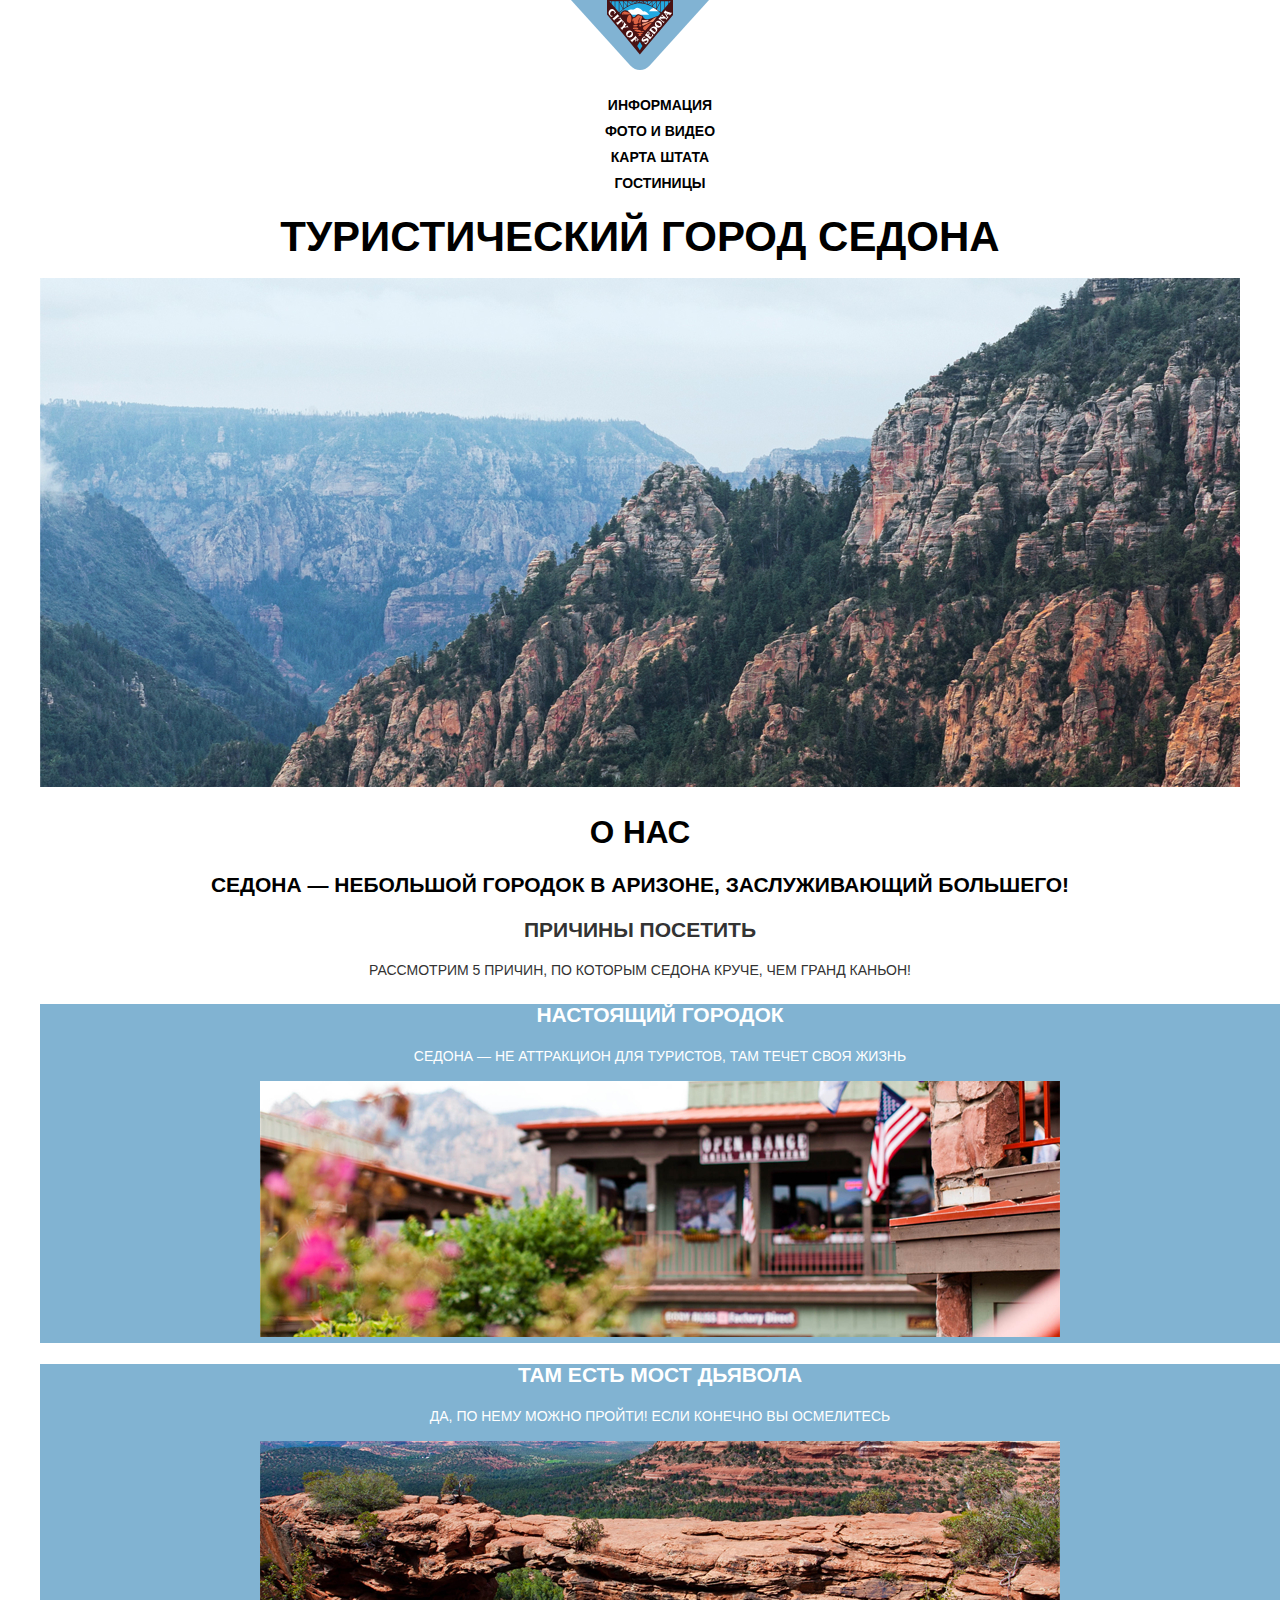
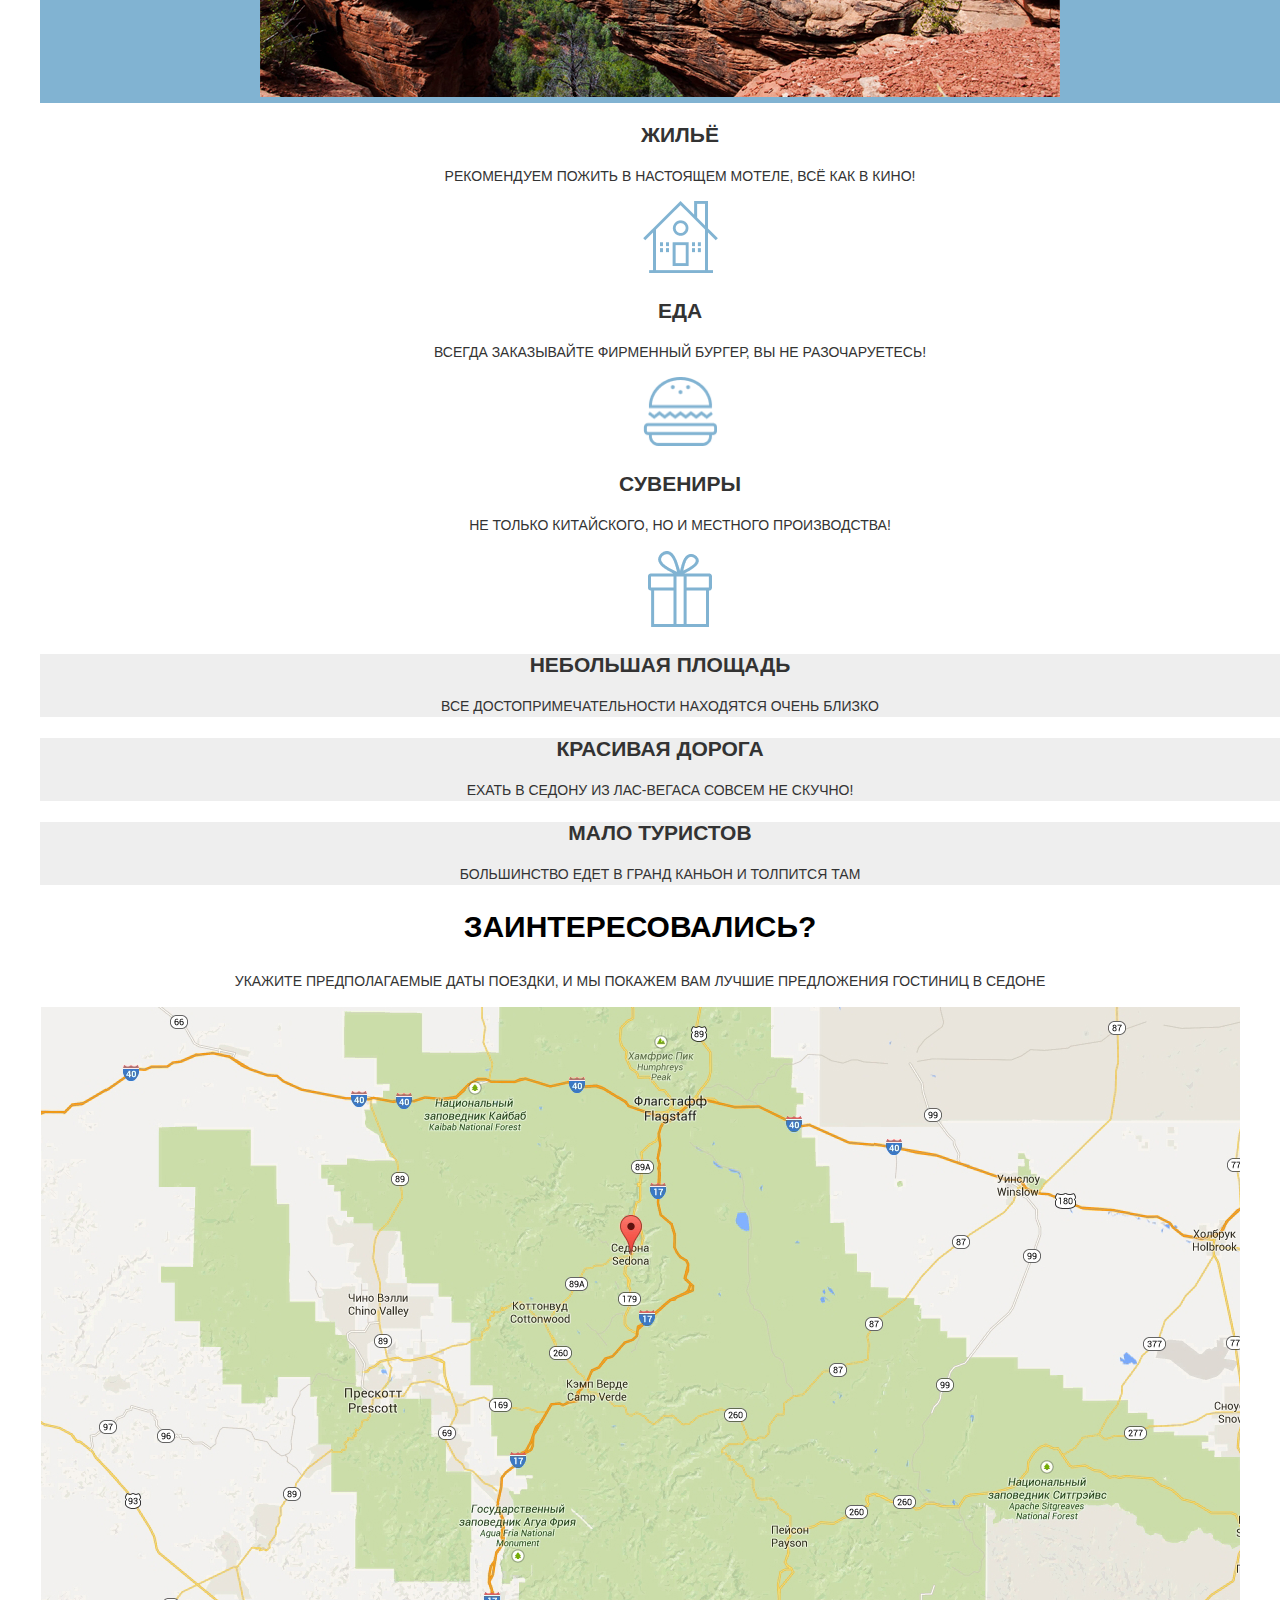
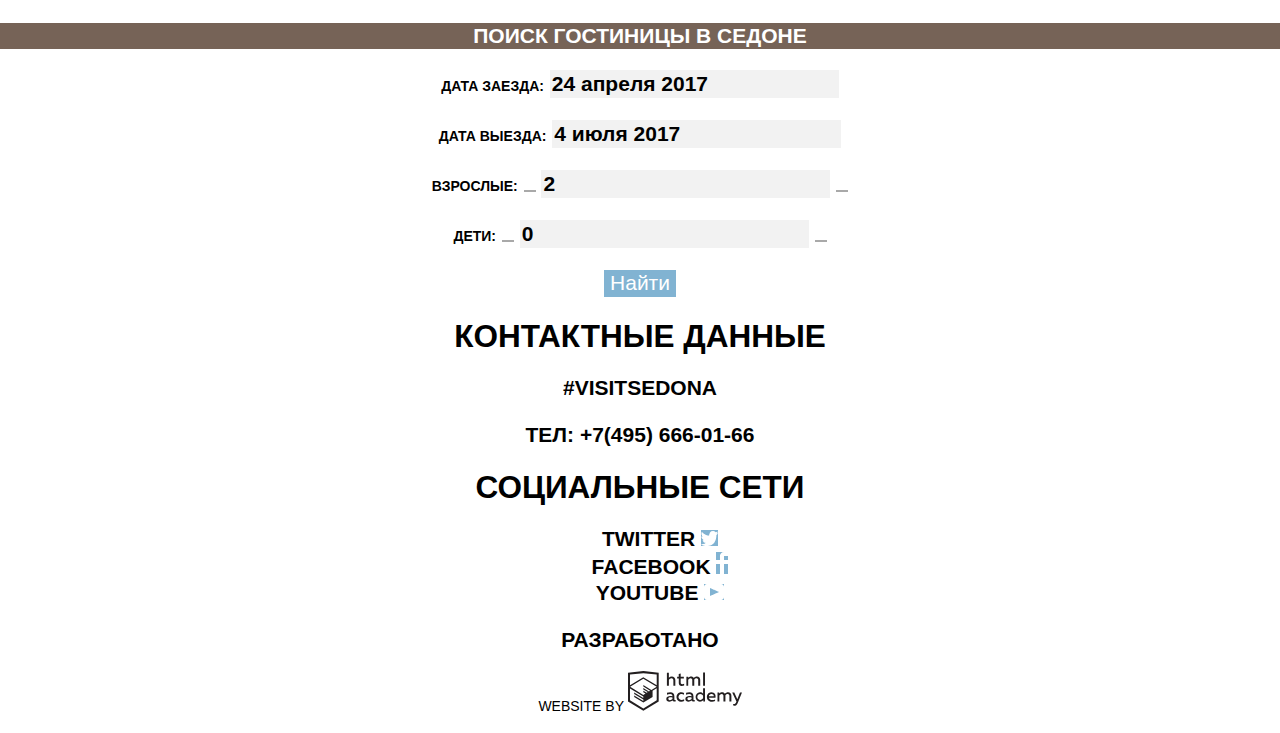
<file: index.html>
<!DOCTYPE html>
<html class="page" lang="ru">
  <head>
    <meta charset="utf-8">
    <title>Туристический город Седона</title>
    <link rel="stylesheet" href="css/normalize.css">
    <link rel="stylesheet" href="css/style.css">
    <link rel="icon" href="favicon.ico">
    <link rel="icon" href="img/icons/favicon32.svg" type="image/svg+xml">
    <link rel="apple-touch-icon" href="img/icons/favicon152.png">
    <link rel="manifest" href="manifest.webmanifest">
  </head>
  <body class="page-body">

    <header class="main-header">
      <nav class="main-nav">
        <a class="main-header-logo link">
          <img class="img" src="img/logo/logo-sedona.svg" alt="Логотип Седоны" width="138" height="70">
        </a>
        <ul class="site-nav">
          <li><a class="link" href="blank.html">Информация</a></li>
          <li><a class="link" href="blank.html">Фото и видео</a></li>
          <li><a class="link" href="blank.html">Карта штата</a></li>
          <li><a class="link" href="catalog.html">Гостиницы</a></li>
        </ul>
      </nav>
    </header>

    <main class="container">

      <h1>Туристический город Седона</h1>
        <img class="img" src="img/background-photo.jpg" alt="Каньон в Седоне" width="1200" height="509">
      <section class="about-us">
        <h2>О нас</h2>
        <p>Седона — небольшой городок в Аризоне, заслуживающий большего!</p>
      </section>

      <section class="features">
        <h2>Причины посетить</h2>
        <p class="reasons">Рассмотрим 5 причин, по которым Седона круче, чем Гранд Каньон!</p>

        <ol class="features-list">
          <li>
            <div class="main-features">
            <h3>Настоящий городок</h3>
            <p>Седона — не аттракцион для туристов, там течет своя жизнь</p>
            <img class="img" src="img/true-town.jpg" alt="Дом и цветущие деревья" width="800" height="256">
            </div>
          </li>
          <li>
            <div class="main-features">
            <h3>Там есть мост дьявола</h3>
            <p>Да, по нему можно пройти! Если конечно вы осмелитесь</p>
            <img class="img" src="img/devils-bridge.jpg" alt="" width="800" height="256">
            </div>
          </li>
          <li>
            <ul class="features-list">
              <li>
                <h3>Жильё</h3>
                <p>Рекомендуем пожить в настоящем мотеле, всё как в кино!</p>
                <img class="img" src="img/icons/icon-house.png" alt="" width="75" height="72">
              </li>
              <li>
                <h3>Еда</h3>
                <p>Всегда заказывайте фирменный бургер, вы не разочаруетесь!</p>
                <img class="img" src="img/icons/icon-hamburger.png" alt="" width="74" height="70">
              </li>
              <li>
                <h3>Сувениры</h3>
                <p>Не только китайского, но и местного производства!</p>
                <img class="img" src="img/icons/icon-gift.png" alt="" width="64" height="76">
              </li>
            </ul>
          </li>
          <li class="additional-features">
            <h3>Небольшая площадь</h3>
            <p class="features-description">Все достопримечательности находятся очень близко</p>
          </li>
          <li class="additional-features">
            <h3>Красивая дорога</h3>
            <p class="features-description">Ехать в Седону из Лас-Вегаса совсем не скучно!</p>
          </li>
          <li class="additional-features">
            <h3>Мало туристов</h3>
            <p class="features-description">Большинство едет в Гранд Каньон и толпится там</p>
          </li>
        </ol>
      </section>

      <section class="search-hotel">
        <p class="search-question">Заинтересовались?</p>
        <p class="search-description">Укажите предполагаемые даты поездки, и мы покажем вам лучшие предложения гостиниц в Седоне</p>
        <img class="img" src="img/map.jpg" alt="Карта с расположением гостиниц" width="1199" height="594">

        <h2>Поиск гостиницы в Седоне</h2>

        <form class="search-form" action="https://echo.htmlacademy.ru" method="post">
          <p class="search-item">
            <label class="date" for="arrival-date">Дата заезда:</label>
            <input id="arrival-date" type="text" value="24 апреля 2017" name="arrival">
          </p>

          <p class="search-item">
            <label class="date" for="leaving-date">Дата выезда:</label>
            <input id="leaving-date" type="text" value="4 июля 2017" name="leaving">
          </p>

          <p class="search-item">
            <label for="adults">Взрослые:</label>
            <button class="button plus" type="button" value="+" name="plus"></button>
            <input id="adults" type="number" value="2" name="adults">
            <button class="button minus" type="button" value="-" name="minus"></button>
          </p>

          <p class="search-item">
            <label for="children">Дети:</label>
            <button class="button plus" type="button" value="+" name="plus"></button>
            <input id="children" type="number" value="0" name="children">
            <button class="button minus" type="button" value="-" name="minus"></button>
          </p>

          <button class="button" type="submit">Найти</button>
        </form>
      </section>

        <footer class="main-footer">
          <section class="footer-contacts">
            <h2>Контактные данные</h2>
            <p class="footer-hashtag">#VISITSEDONA</p>
            <p>ТЕЛ: <a class="footer-phone link" href="tel:+74956660166">+7(495) 666-01-66</a></p>
          </section>

          <section class="footer-social">
            <h2>Социальные сети</h2>
            <ul>
              <li>
                <a class="social-button link" href="#"> Twitter
                  <img class="img" src="img/icons/icon-twitter.png" alt="" width="17" height="15">
                </a>
              </li>
              <li>
                <a class="social-button link" href="#"> Facebook
                  <img class="img" src="img/icons/icon-facebook.png" alt="" width="12" height="22">
                </a>
              </li>
              <li>
                <a class="social-button link" href="#"> YouTube
                  <img class="img" src="img/icons/icon-youtube.png" alt="" width="20" height="16">
                </a>
              </li>
            </ul>
          </section>

          <section class="footer-copyright">
            <h2>Разработано</h2>
            <p>
              Website by <img class="img" src="img/logo/logo-htmlacademy.svg" alt="Логотип HTML Academy" width="114" height="40">
            </p>
          </section>
        </footer>
    </main>
  </body>
</html>
</file>
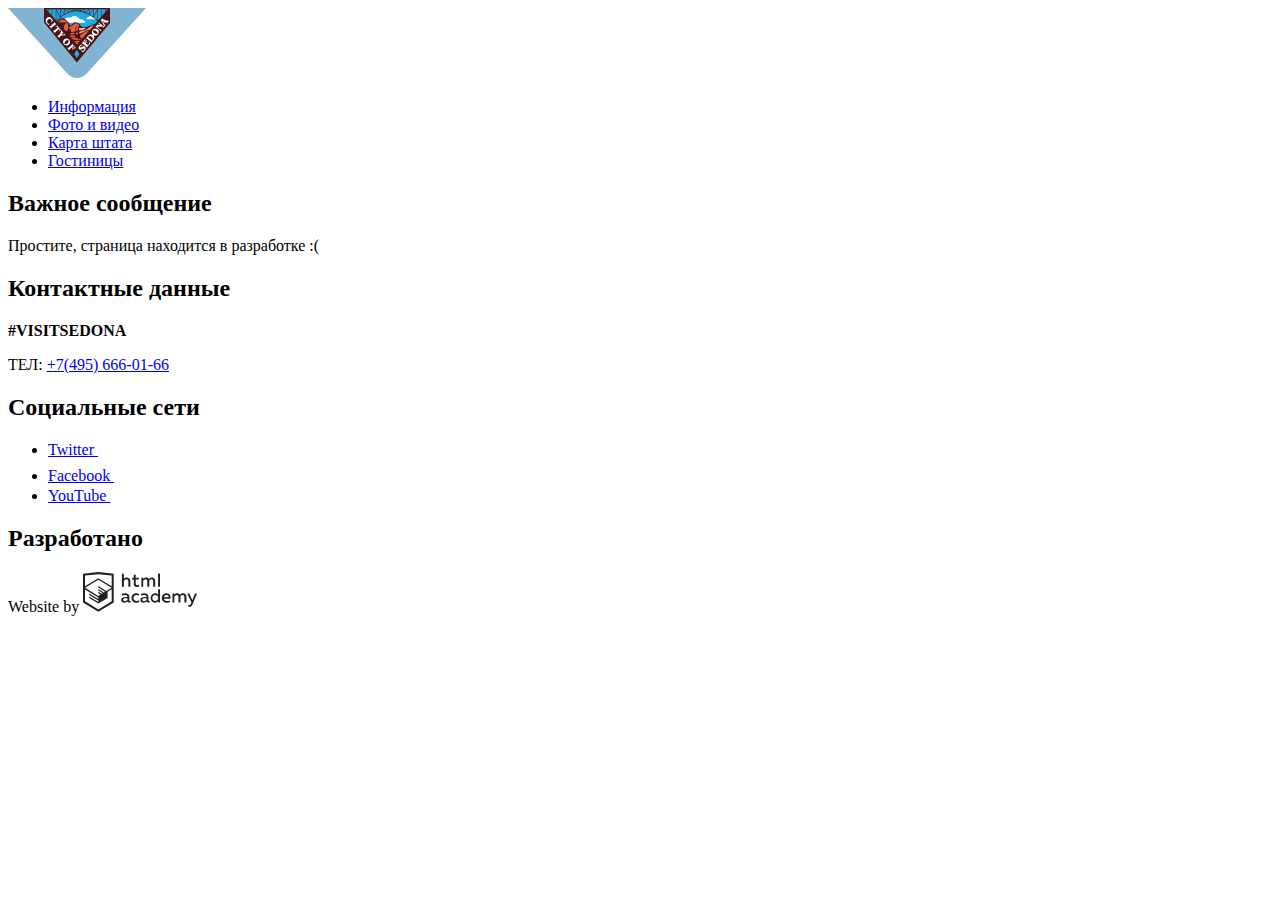
<file: blank.html>
<!DOCTYPE html>
<html lang="ru">
<head>
  <meta charset="UTF-8">
  <title>Туристический город Седона»</title>
  <link rel="icon" href="favicon.ico">
  <link rel="icon" href="img/icons/favicon32.svg" type="image/svg+xml">
  <link rel="apple-touch-icon" href="img/icons/favicon152.png">
  <link rel="manifest" href="manifest.webmanifest">
</head>

<body>
<header>
  <nav>
    <a>
      <img src="img/logo/logo-sedona.svg" alt="Логотип Седоны" width="138" height="70">
    </a>
    <ul>
      <li><a href="blank.html">Информация</a></li>
      <li><a href="blank.html">Фото и видео</a></li>
      <li><a href="blank.html">Карта штата</a></li>
      <li><a href="catalog.html">Гостиницы</a></li>
    </ul>
  </nav>
</header>

<main>
  <section>
    <h2>Важное сообщение</h2>
    <p>Простите, страница находится в разработке :(</p>
  </section>
</main>

<footer>
  <section>
    <h2>Контактные данные</h2>
    <b>#VISITSEDONA</b>
    <p>ТЕЛ: <a href="tel:+74956660166">+7(495) 666-01-66</a></p>
  </section>

  <section>
    <h2>Социальные сети</h2>
    <ul>
      <li>
        <a href="#"> Twitter
          <img src="img/icons/icon-twitter.png" alt="" width="17" height="15">
        </a>
      </li>
      <li>
        <a href="#"> Facebook
          <img src="img/icons/icon-facebook.png" alt="" width="12" height="22">
        </a>
      </li>
      <li>
        <a href="#"> YouTube
          <img src="img/icons/icon-youtube.png" alt="" width="20" height="16">
        </a>
      </li>
    </ul>
  </section>

  <section>
    <h2>Разработано</h2>
    <p>
      Website by <img src="img/logo/logo-htmlacademy.svg" alt="Логотип HTML Academy" width="114" height="40">
    </p>
  </section>
</footer>

</body>
</html>
</file>
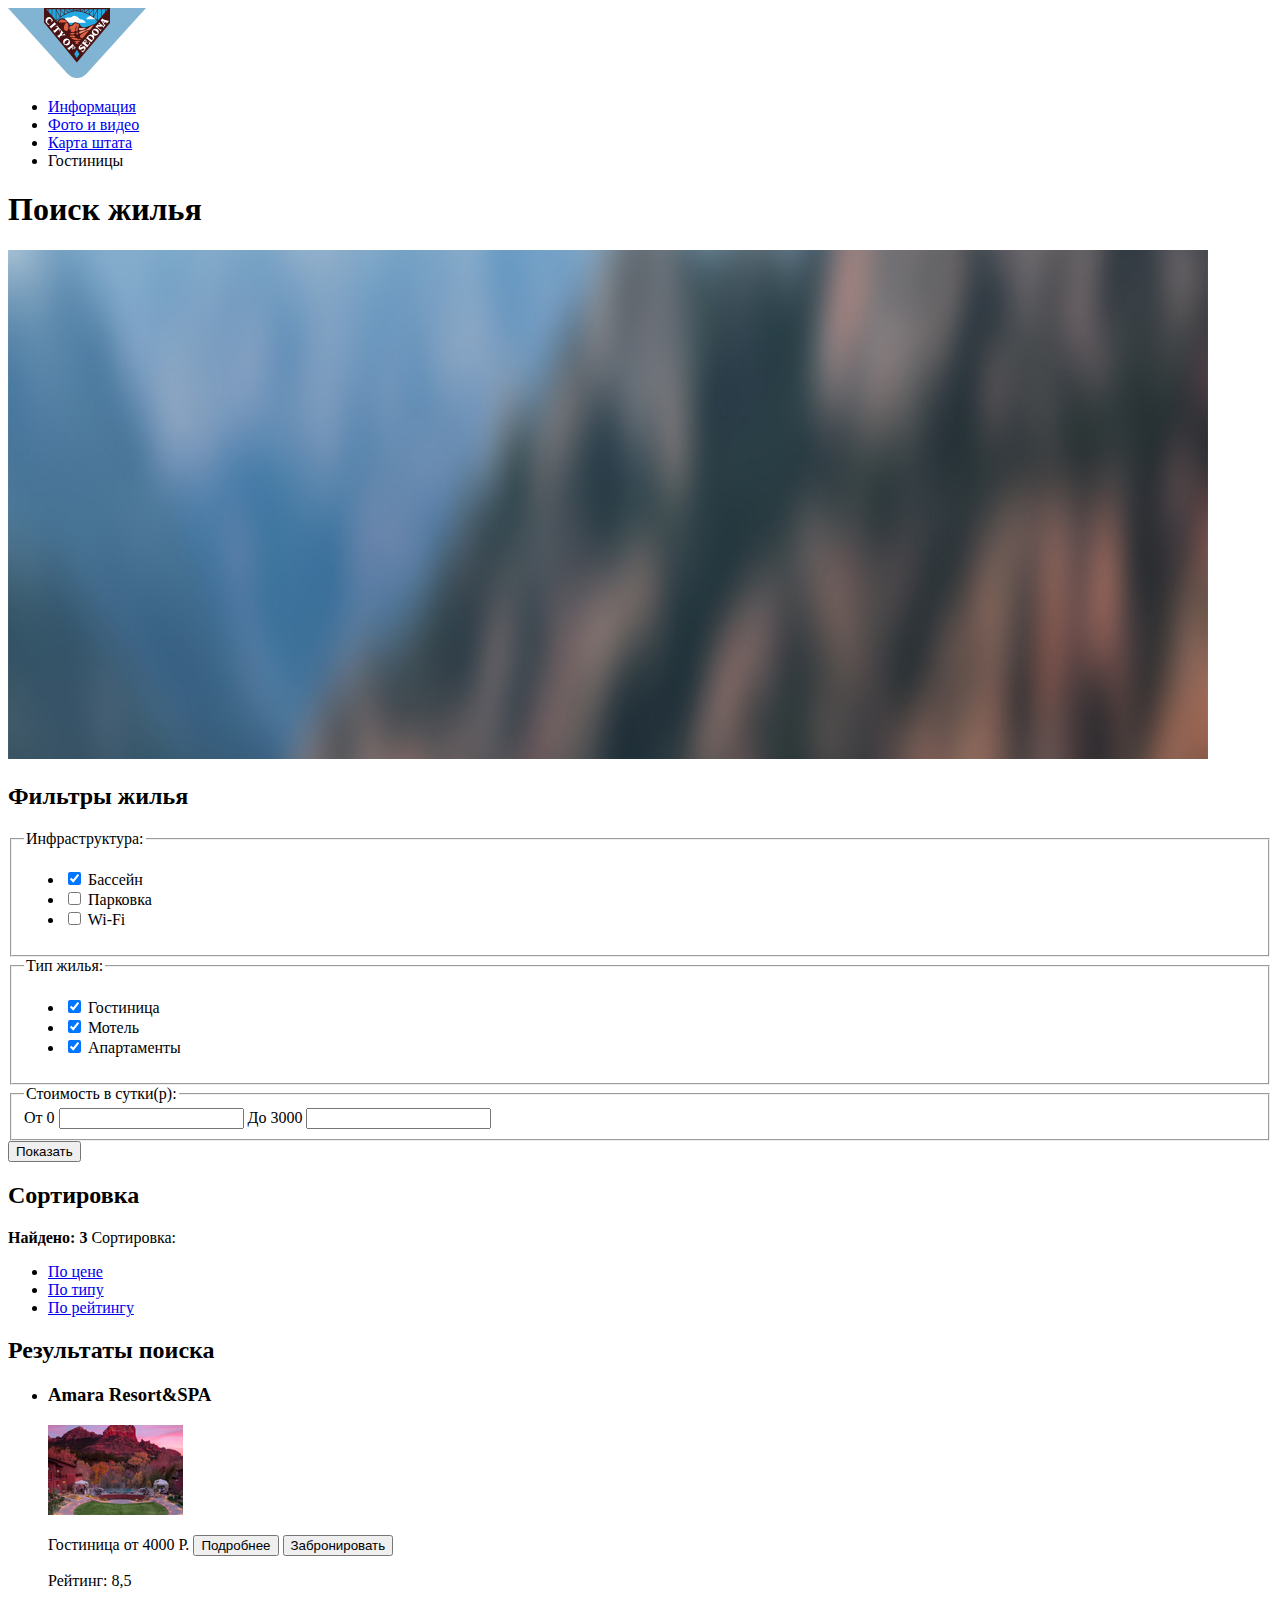
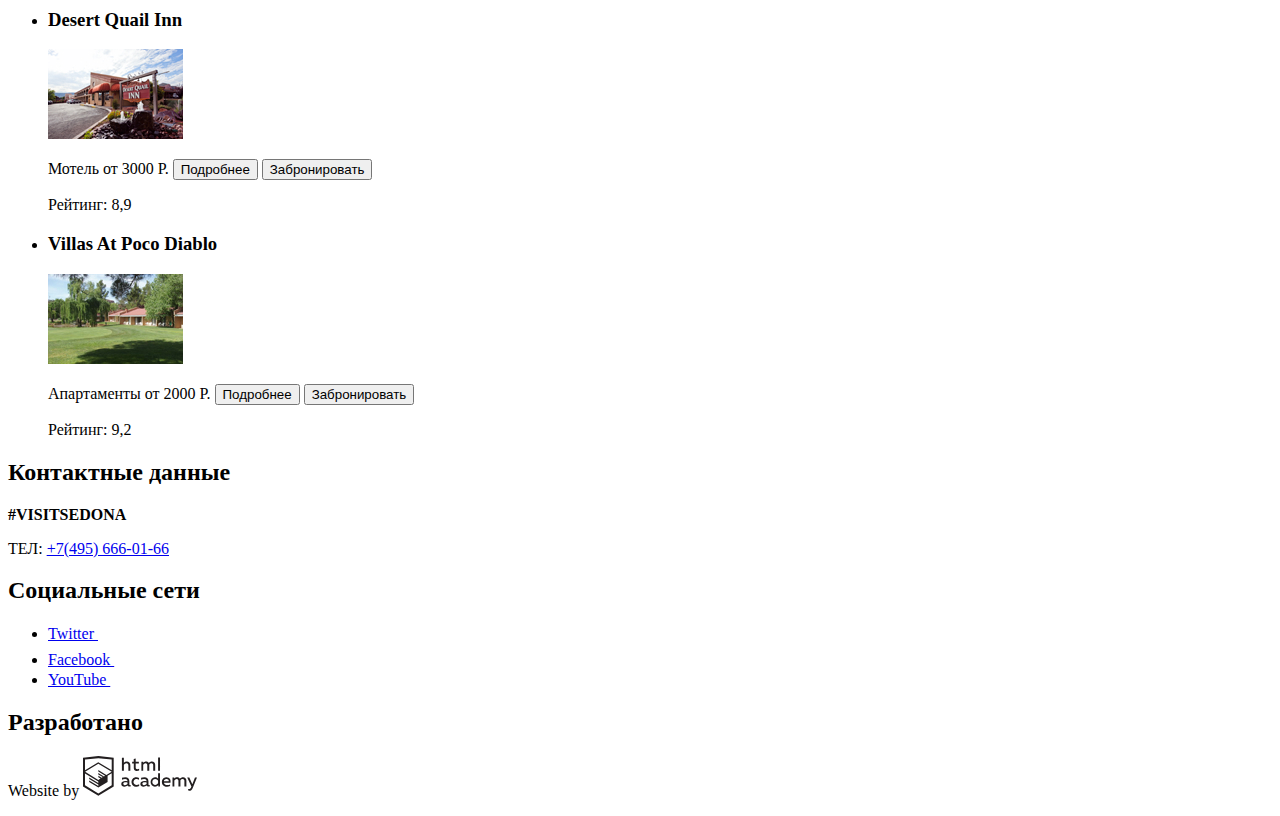
<file: catalog.html>
<!DOCTYPE html>
<html lang="ru">
<head>
  <meta charset="UTF-8">
  <title>Туристический город Седона»</title>
  <link rel="icon" href="favicon.ico">
  <link rel="icon" href="img/icons/favicon32.svg" type="image/svg+xml">
  <link rel="apple-touch-icon" href="img/icons/favicon152.png">
  <link rel="manifest" href="manifest.webmanifest">
</head>

<body>
  <header>
    <nav>
      <a href="index.html">
        <img src="img/logo/logo-sedona.svg" alt="Логотип Седоны" width="138" height="70">
      </a>
      <ul>
        <li><a href="blank.html">Информация</a></li>
        <li><a href="blank.html">Фото и видео</a></li>
        <li><a href="blank.html">Карта штата</a></li>
        <li><a>Гостиницы</a></li>
      </ul>
    </nav>
  </header>

  <main>
    <h1>Поиск жилья</h1>
    <img src="img/background-catalog.jpg" alt="" width="1200" height="509">

    <section>
      <h2>Фильтры жилья</h2>
      <form method="get" action="https://echo.htmlacademy.ru">
        <fieldset>
          <legend>Инфраструктура:</legend>
            <ul>
              <li>
                <input type="checkbox" name="swimming-pool" id="filter-swimming-pool" checked>
                <label for="filter-swimming-pool">Бассейн</label>
              </li>
              <li>
                <input type="checkbox" name="parking" id="filter-parking">
                <label for="filter-parking">Парковка</label>
              </li>
              <li>
                <input type="checkbox" name="wi-fi" id="filter-wi-fi">
                <label for="filter-wi-fi">Wi-Fi</label>
              </li>
            </ul>
          </fieldset>

          <fieldset>
          <legend>Тип жилья:</legend>
            <ul>
              <li>
                <input type="checkbox" name="hotel" id="filter-hotel" checked>
                <label for="filter-hotel">Гостиница</label>
              </li>
              <li>
                <input type="checkbox" name="motel" id="filter-motel" checked>
                <label for="filter-motel">Мотель</label>
              </li>
              <li>
                <input type="checkbox" name="apartments" id="filter-apartments" checked>
                <label for="filter-apartments">Апартаменты</label>
              </li>
            </ul>
          </fieldset>

          <fieldset>
          <legend>Стоимость в сутки(р):</legend>
          <label for="starting-price">От 0</label>
          <input type="number" min="0" name="minimum-value" id="starting-price">
          <label for="final-price">До 3000</label>
          <input type="number" max="3000" name="maximum-value" id="final-price">
        </fieldset>
        <button type="submit">Показать</button>
      </form>
    </section>

    <section>
      <h2>Сортировка</h2>
      <strong>Найдено: 3</strong>
      <span>Сортировка:</span>
      <ul>
        <li><a href="#">По цене</a></li>
        <li><a href="#">По типу</a></li>
        <li><a href="#">По рейтингу</a></li>
      </ul>
    </section>

    <section>
      <h2>Результаты поиска</h2>
        <ul>
          <li>
            <h3>Amara Resort&SPA</h3>
            <p>
              <img src="img/amara-resort.jpg" alt="" width="135" height="90">
            </p>

            <p>Гостиница
               от 4000 Р.
               <button type="button">Подробнее</button>
               <button type="button">Забронировать</button>
            </p>

            <p>
              Рейтинг: 8,5
            </p>
          </li>

          <li>
            <h3>Desert Quail Inn</h3>
            <p>
              <img src="img/desert-quail.jpg" alt="" width="135" height="90">
            </p>

            <p>Мотель
               от 3000 Р.
               <button type="button">Подробнее</button>
               <button type="button">Забронировать</button>
            </p>

            <p>
              Рейтинг: 8,9
            </p>
          </li>

          <li>
            <h3>Villas At Poco Diablo</h3>
            <p>
              <img src="img/villas-at-poco.jpg" alt="" width="135" height="90">
            </p>

            <p>Апартаменты
               от 2000 Р.
               <button type="button">Подробнее</button>
               <button type="button">Забронировать</button>
            </p>

            <p>
              Рейтинг: 9,2
            </p>
          </li>
        </ul>
    </section>
  </main>

  <footer>
    <section>
      <h2>Контактные данные</h2>
      <b>#VISITSEDONA</b>
      <p>ТЕЛ: <a href="tel:+74956660166">+7(495) 666-01-66</a></p>
    </section>

    <section>
      <h2>Социальные сети</h2>
      <ul>
        <li>
          <a href="#"> Twitter
            <img src="img/icons/icon-twitter.png" alt="" width="17" height="15">
          </a>
        </li>
        <li>
          <a href="#"> Facebook
            <img src="img/icons/icon-facebook.png" alt="" width="12" height="22">
          </a>
        </li>
        <li>
          <a href="#"> YouTube
            <img src="img/icons/icon-youtube.png" alt="" width="20" height="16">
          </a>
        </li>
      </ul>
    </section>

    <section>
      <h2>Разработано</h2>
      <p>
        Website by <img src="img/logo/logo-htmlacademy.svg" alt="Логотип HTML Academy" width="114" height="40">
      </p>
    </section>
  </footer>
</file>
<file: css/style.css>
/* Fonts */

@font-face {
  font-family:"PT Sans";
  src: url("../fonts/PTSans-Bold.woff2") format("woff2"),
    url("../fonts/PTSans-Bold.woff") format("woff");
  font-weight: 700;
  font-style: normal;
}

@font-face {
  font-family:"PT Sans";
    src: url("../fonts/PTSans.woff2") format("woff2"),
      url("../fonts/PTSans.woff") format("woff");
  font-weight: 400;
  font-style: normal;
}



/* Variables */

:root {
  --basic-white: #ffffff;
  --basic-black: #000000;
  --basic-light-blue: #81B3D2;
  --basic-gray: #eeeeee;
  --basic-brown: #766357;
  --basic-dark-gray: #333333;


  --additional-gray: #f2f2f2;
  --additional-brown: #604E43;
  --hover-gray: #EBEBEB;
  --hover-light-blue: #669EC0;
  --special: #a9a9a9;
}

/* Global */

.page-body {
  margin: 0;
  padding: 0;
  font-family: "PT Sans Bold", Arial, sans-serif;
  font-size: 21px;
  line-height: 26px;
  text-transform: uppercase;
  text-align: center;
  font-weight: 700;
  color: var(--basic-black);
  background-color: var(--basic-white);
}

.link {
  text-decoration: none;
}

.img {
  max-width: 100%;
  height: auto;
}

/* Main navigation */

.main-nav {
  font-size: 14px;
  line-height: 26px;
  color: var(--basic-black);
  background-color: var(--basic-white);
}

.site-nav {
  list-style: none;
}

.site-nav-current a:not([href]) {
  background-color: var(--basic-white);
}

/* User navigation */


.site-nav a,
.user-nav a {
  color: var(--basic-black);
}

.site-nav a:hover,
.site-nav a:focus,
.user-nav a:hover,
.user-nav a:focus {
  color: var(--basic-light-blue);
}

.about-us {
  background-color: var(--basic-white);
  font-weight: 700;
  font-size: 21px;
  line-height: 26px;
}

.features{
  font-weight: 400;
  font-size: 14px;
  line-height: 21px;
  color: var(--basic-dark-gray);
}

.reasons {
  line-height: 26px;
}

.features-list {
  list-style: none;
}

.main-features {
  background-color: var(--basic-light-blue);
  color: var(--basic-white);
}

.features h3 {
  font-size: 21px;
}

.additional-features {
  background-color: var(--basic-gray);
}

.search-hotel .search-question {
  font-size: 30px;
  line-height: 24px;
  font-weight: 700;
  background-color: var(--basic-white);
}

.search-hotel .search-description {
  font-size: 14px;
  line-height: 24px;
  font-weight: 400;
  color: var(--basic-dark-gray);
}

.search-hotel h2 {
  font-size: 21px;
  line-height: 26px;
  font-weight: 700;
  color: var(--basic-white);
  background-color: var(--basic-brown);
}

.search-hotel h2:hover,
.search-hotel h2:focus {
  background-color: var(--additional-brown);
}

.search-item label{
  font-size: 14px;
  line-height: 26px;
  font-weight: 700;
  color: var(--basic-black);
}

.search-item input{
  font: inherit;
  background-color: var(--additional-gray);
  border: 0px;
}

.search-item input:hover{
  background-color: var(--hover-gray);
}

.search-item input:focus {
  background-color: var(--basic-white);
}

.button {
  background-color: var(--basic-light-blue);
  color: var(--basic-white);
  border: none;
}

.button:hover {
  background-color: var(--hover-light-blue);
}

.plus, .minus {
  background-color: var(--special);
}

.plus:hover,
.minus:hover {
  background-color:var(--basic-black);
}

.main-footer {
  background-color: var(--basic-white, 0.9);
}

.footer-contacts {
  font-size: 21px;
  line-height: 26px;
  font-weight: 700;
}

.footer-hashtag {
  font-weight: 700;
  font-size: 21px;
  line-height: 26px;
}

.footer-contacts a,
.footer-social a {
  color: var(--basic-black);
}

.footer-social li{
  list-style: none;
}

.social-button .img {
  background-color: var(--basic-light-blue);
}

.social-button img:hover,
.social-button img:focus {
  background-color: var(--hover-light-blue);
}

.footer-copyright {
  font-size: 14px;
  line-height: 26px;
  font-weight: 400;
  color: var(--basic-black);
}

.footer-copyright .img:hover,
.footer-copyright .img:focus {
  background-color: var(--basic-light-blue);
}
</file>
